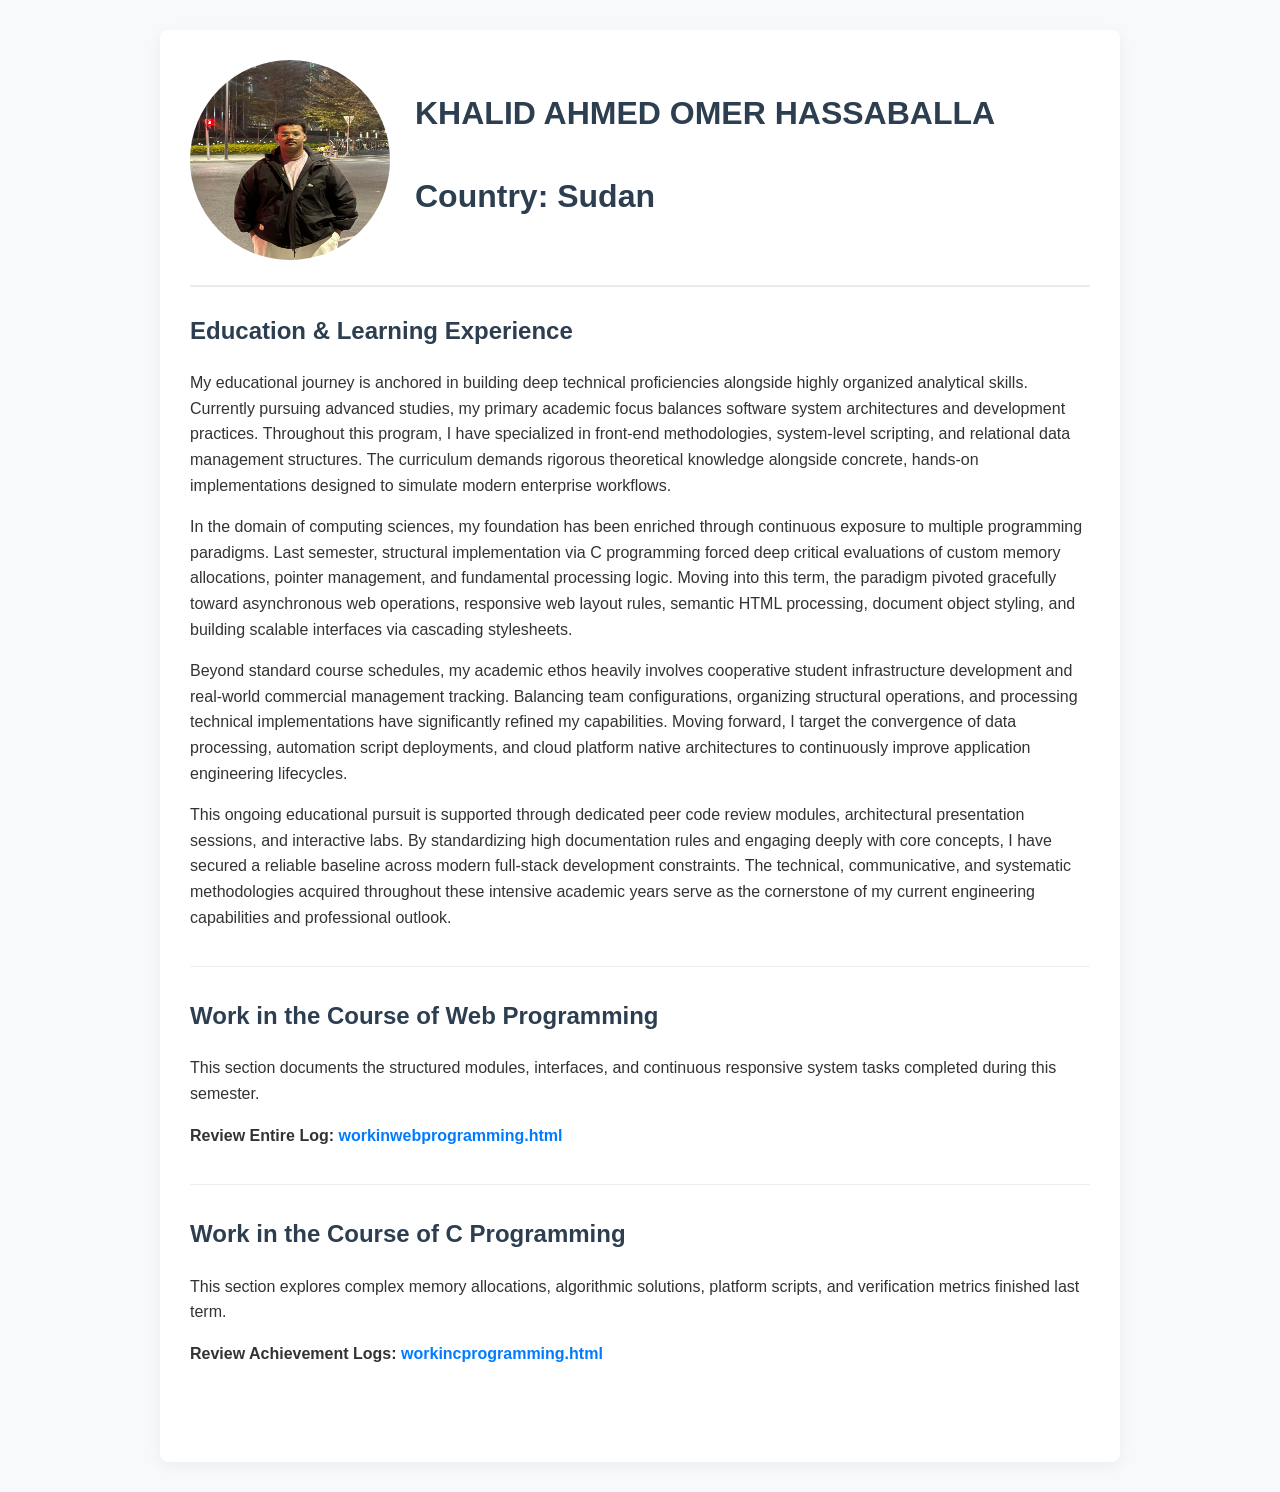
<file: index.html>
<!DOCTYPE html>
<html lang="en">
<head>
    <meta charset="UTF-8">
    <title>Homepage</title>
    <link rel="stylesheet" href="style.css">
</head>
<body>
    <div class="container">
        <header class="profile-card">
            <img src="pic/profile pic.jpg" alt="" 
			width="200" 
			height="200"
			style="border-radius: 50%;">
            <div>
                <h1>KHALID AHMED OMER HASSABALLA 
                <p><strong>Country:</strong> Sudan</p>
                
            </div>
        </header>

        <section>
            <h2>Education & Learning Experience</h2>
            <p>
                My educational journey is anchored in building deep technical proficiencies alongside highly organized analytical skills. Currently pursuing advanced studies, my primary academic focus balances software system architectures and development practices. Throughout this program, I have specialized in front-end methodologies, system-level scripting, and relational data management structures. The curriculum demands rigorous theoretical knowledge alongside concrete, hands-on implementations designed to simulate modern enterprise workflows. 
            </p>
            <p>
                In the domain of computing sciences, my foundation has been enriched through continuous exposure to multiple programming paradigms. Last semester, structural implementation via C programming forced deep critical evaluations of custom memory allocations, pointer management, and fundamental processing logic. Moving into this term, the paradigm pivoted gracefully toward asynchronous web operations, responsive web layout rules, semantic HTML processing, document object styling, and building scalable interfaces via cascading stylesheets.
            </p>
            <p>
                Beyond standard course schedules, my academic ethos heavily involves cooperative student infrastructure development and real-world commercial management tracking. Balancing team configurations, organizing structural operations, and processing technical implementations have significantly refined my capabilities. Moving forward, I target the convergence of data processing, automation script deployments, and cloud platform native architectures to continuously improve application engineering lifecycles.
            </p>
            <p>
                This ongoing educational pursuit is supported through dedicated peer code review modules, architectural presentation sessions, and interactive labs. By standardizing high documentation rules and engaging deeply with core concepts, I have secured a reliable baseline across modern full-stack development constraints. The technical, communicative, and systematic methodologies acquired throughout these intensive academic years serve as the cornerstone of my current engineering capabilities and professional outlook.
            </p>
        </section>

        <section>
            <h2>Work in the Course of Web Programming</h2>
            <p>This section documents the structured modules, interfaces, and continuous responsive system tasks completed during this semester.</p>
            <p>
                <strong>Review Entire Log:</strong> 
                <a href="workinwebprogramming.html">workinwebprogramming.html</a>
            </p>
        </section>

        <section>
            <h2>Work in the Course of C Programming</h2>
            <p>This section explores complex memory allocations, algorithmic solutions, platform scripts, and verification metrics finished last term.</p>
            <p>
                <strong>Review Achievement Logs:</strong> 
                <a href="workincprogramming.html">workincprogramming.html</a>
            </p>
        </section>
    </div>
</body>
</html>
</file>
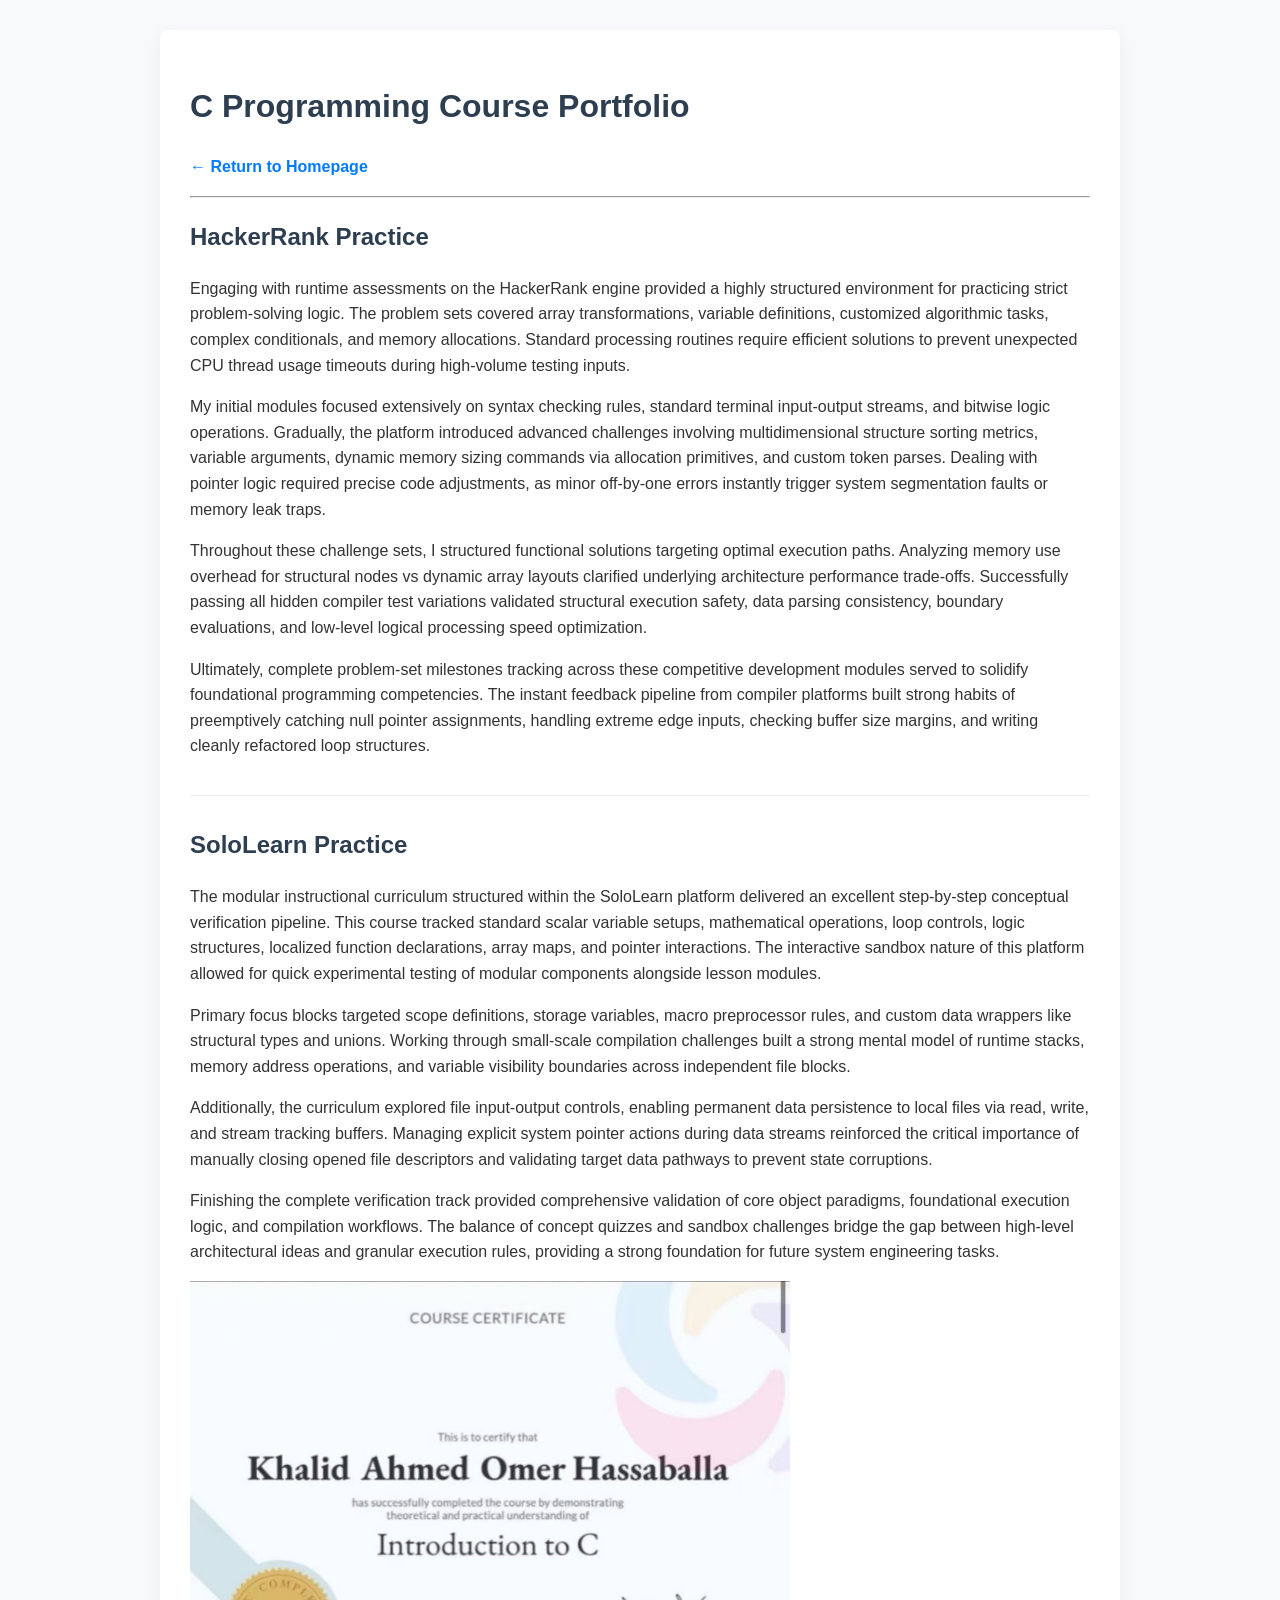
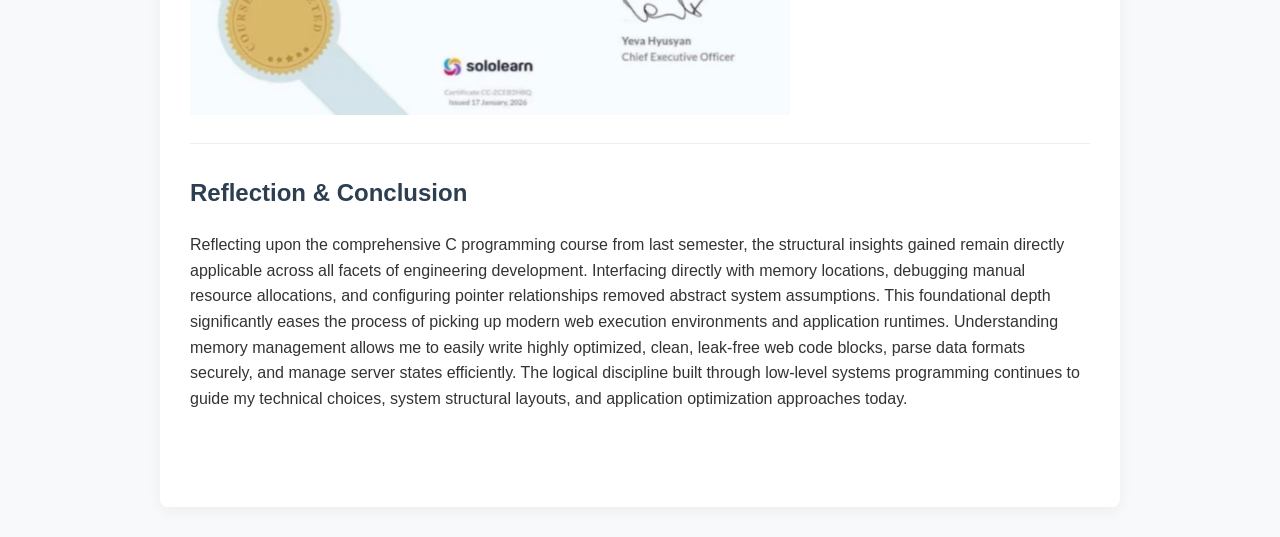
<file: workincprogramming.html>
<!DOCTYPE html>
<html lang="en">
<head>
    <meta charset="UTF-8">
    <title>C Programming Portfolio</title>
    <link rel="stylesheet" href="style.css">
</head>
<body>
    <div class="container">
        <header>
            <h1>C Programming Course Portfolio</h1>
            <p><a href="index.html">&larr; Return to Homepage</a></p>
            <hr>
        </header>

        <section>
            <h2>HackerRank Practice</h2>
            
            <p>
                Engaging with runtime assessments on the HackerRank engine provided a highly structured environment for practicing strict problem-solving logic. The problem sets covered array transformations, variable definitions, customized algorithmic tasks, complex conditionals, and memory allocations. Standard processing routines require efficient solutions to prevent unexpected CPU thread usage timeouts during high-volume testing inputs.
            </p>
            <p>
                My initial modules focused extensively on syntax checking rules, standard terminal input-output streams, and bitwise logic operations. Gradually, the platform introduced advanced challenges involving multidimensional structure sorting metrics, variable arguments, dynamic memory sizing commands via allocation primitives, and custom token parses. Dealing with pointer logic required precise code adjustments, as minor off-by-one errors instantly trigger system segmentation faults or memory leak traps.
            </p>
            <p>
                Throughout these challenge sets, I structured functional solutions targeting optimal execution paths. Analyzing memory use overhead for structural nodes vs dynamic array layouts clarified underlying architecture performance trade-offs. Successfully passing all hidden compiler test variations validated structural execution safety, data parsing consistency, boundary evaluations, and low-level logical processing speed optimization.
            </p>
            <p>
                Ultimately, complete problem-set milestones tracking across these competitive development modules served to solidify foundational programming competencies. The instant feedback pipeline from compiler platforms built strong habits of preemptively catching null pointer assignments, handling extreme edge inputs, checking buffer size margins, and writing cleanly refactored loop structures.
            </p>
        </section>

        <section>
            <h2>SoloLearn Practice</h2>
            
            <p>
                The modular instructional curriculum structured within the SoloLearn platform delivered an excellent step-by-step conceptual verification pipeline. This course tracked standard scalar variable setups, mathematical operations, loop controls, logic structures, localized function declarations, array maps, and pointer interactions. The interactive sandbox nature of this platform allowed for quick experimental testing of modular components alongside lesson modules.
            </p>
            <p>
                Primary focus blocks targeted scope definitions, storage variables, macro preprocessor rules, and custom data wrappers like structural types and unions. Working through small-scale compilation challenges built a strong mental model of runtime stacks, memory address operations, and variable visibility boundaries across independent file blocks. 
            </p>
            <p>
                Additionally, the curriculum explored file input-output controls, enabling permanent data persistence to local files via read, write, and stream tracking buffers. Managing explicit system pointer actions during data streams reinforced the critical importance of manually closing opened file descriptors and validating target data pathways to prevent state corruptions.
            </p>
            <p>
                Finishing the complete verification track provided comprehensive validation of core object paradigms, foundational execution logic, and compilation workflows. The balance of concept quizzes and sandbox challenges bridge the gap between high-level architectural ideas and granular execution rules, providing a strong foundation for future system engineering tasks.
            </p>
			<img src="pic/cert.jpg" alt="" width="600">
        </section>

        <section>
            <h2>Reflection & Conclusion</h2>
            <p>
                Reflecting upon the comprehensive C programming course from last semester, the structural insights gained remain directly applicable across all facets of engineering development. Interfacing directly with memory locations, debugging manual resource allocations, and configuring pointer relationships removed abstract system assumptions. This foundational depth significantly eases the process of picking up modern web execution environments and application runtimes. Understanding memory management allows me to easily write highly optimized, clean, leak-free web code blocks, parse data formats securely, and manage server states efficiently. The logical discipline built through low-level systems programming continues to guide my technical choices, system structural layouts, and application optimization approaches today.
            </p>
        </section>
    </div>
</body>
</html>
</file>
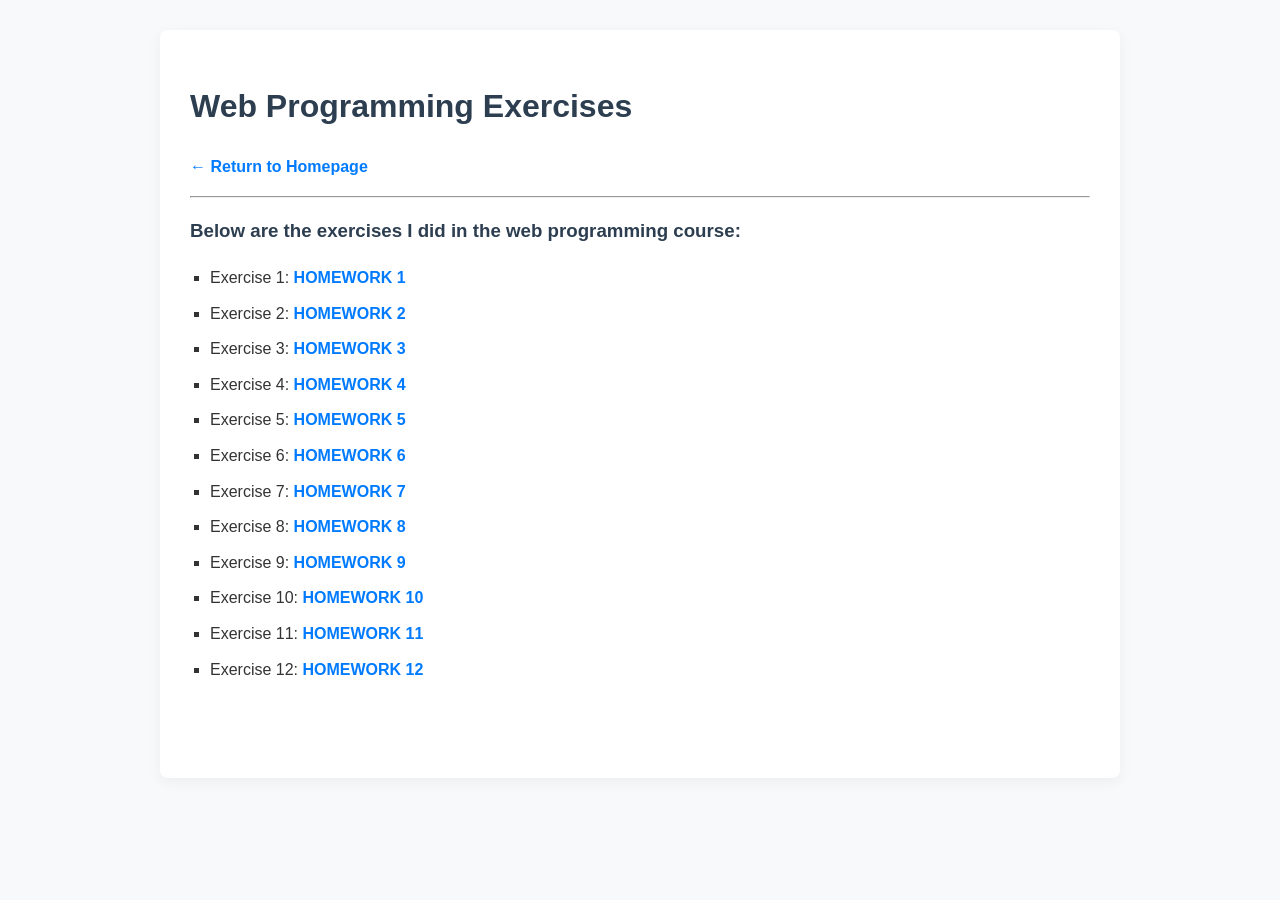
<file: workinwebprogramming.html>
<!DOCTYPE html>
<html lang="en">
<head>
    <meta charset="UTF-8">
    <title>Web Programming Exercises</title>
    <link rel="stylesheet" href="style.css">
</head>
<body>
    <div class="container">
        <header>
            <h1>Web Programming Exercises</h1>
            <p><a href="index.html">&larr; Return to Homepage</a></p>
            <hr>
        </header>

        <section>
            <h3>Below are the exercises I did in the web programming course:</h3>
           
            
            <ul class="exercise-list">
                <li>Exercise 1: <a href="https://github.com/khalidA-77/khalidA-77.github.io/blob/master/Images.hrml%40">HOMEWORK 1 </a></li>
                <li>Exercise 2: <a href="https://github.com/khalidA-77/khalidA-77.github.io/blob/master/mydog.html">HOMEWORK 2</a></li>
				<li>Exercise 3: <a href="https://github.com/khalidA-77/khalidA-77.github.io/blob/master/Images.hrml%40">HOMEWORK 3 </a></li>
                <li>Exercise 4: <a href="https://github.com/khalidA-77/khalidA-77.github.io/blob/master/mydog.html">HOMEWORK 4</a></li>
				<li>Exercise 5: <a href="https://github.com/khalidA-77/khalidA-77.github.io/blob/master/Images.hrml%40">HOMEWORK 5 </a></li>
                <li>Exercise 6: <a href="https://github.com/khalidA-77/khalidA-77.github.io/blob/master/mydog.html">HOMEWORK 6</a></li>
                <li>Exercise 7: <a href="https://github.com/khalidA-77/khalidA-77.github.io/blob/master/mydog.html">HOMEWORK 7</a>	</li>
                <li>Exercise 8: <a href="https://github.com/khalidA-77/khalidA-77.github.io/blob/master/mydog.html">HOMEWORK 8</a></li>
				<li>Exercise 9: <a href="https://github.com/khalidA-77/khalidA-77.github.io/blob/master/Images.hrml%40">HOMEWORK 9 </a></li>
                <li>Exercise 10: <a href="https://github.com/khalidA-77/khalidA-77.github.io/blob/master/mydog.html">HOMEWORK 10</a></li>
				<li>Exercise 11: <a href="https://github.com/khalidA-77/khalidA-77.github.io/blob/master/Images.hrml%40">HOMEWORK 11 </a></li>
                <li>Exercise 12: <a href="https://github.com/khalidA-77/khalidA-77.github.io/blob/master/mydog.html">HOMEWORK 12</a></li>
                
            </ul>
        </section>
    </div>
</body>
</html>
</file>
<file: style.css>
/* Rule 1: Global page setup and typography */
body {
    font-family: 'Segoe UI', Tahoma, Geneva, Verdana, sans-serif;
    line-height: 1.6;
    background-color: #f8f9fa;
    color: #333;
    margin: 0;
    padding: 0;
}

/* Rule 2: Container for structured layout mapping */
.container {
    max-width: 900px;
    margin: 30px auto;
    background: #ffffff;
    padding: 30px;
    border-radius: 8px;
    box-shadow: 0 4px 15px rgba(0,0,0,0.05);
}

/* Rule 3: Header profile flexbox layout */
.profile-card {
    display: flex;
    align-items: center;
    gap: 25px;
    border-bottom: 2px solid #eaeaea;
    padding-bottom: 25px;
    margin-bottom: 25px;
}

.profile-pic {
    width: 120px;
    height: 120px;
    border-radius: 50%;
    object-fit: cover;
    border: 3px solid #007bff;
    background-color: #eee;
    display: flex;
    align-items: center;
    justify-content: center;
    text-align: center;
    font-size: 11px;
    color: #777;
}

/* Rule 4: Structural Section formatting */
section {
    margin-bottom: 30px;
    padding-bottom: 20px;
    border-bottom: 1px solid #eee;
}

section:last-of-type {
    border-bottom: none;
}

h1, h2, h3 {
    color: #2c3e50;
}

/* Rule 5: Navigation links and standard anchor tags */
a {
    color: #007bff;
    text-decoration: none;
    font-weight: 600;
}

a:hover {
    text-decoration: underline;
    color: #0056b3;
}

/* Rule 6: List formatting for exercises layout */
ul.exercise-list {
    list-style-type: square;
    padding-left: 20px;
}

ul.exercise-list li {
    margin-bottom: 10px;
}

/* Rule 7: Layout for C-programming credentials badges */
.badge-box {
    float: right;
    margin: 10px 0 20px 20px;
    padding: 15px;
    border: 1px dashed #ccc;
    background: #fafafa;
    text-align: center;
    max-width: 200px;
}
</file>
